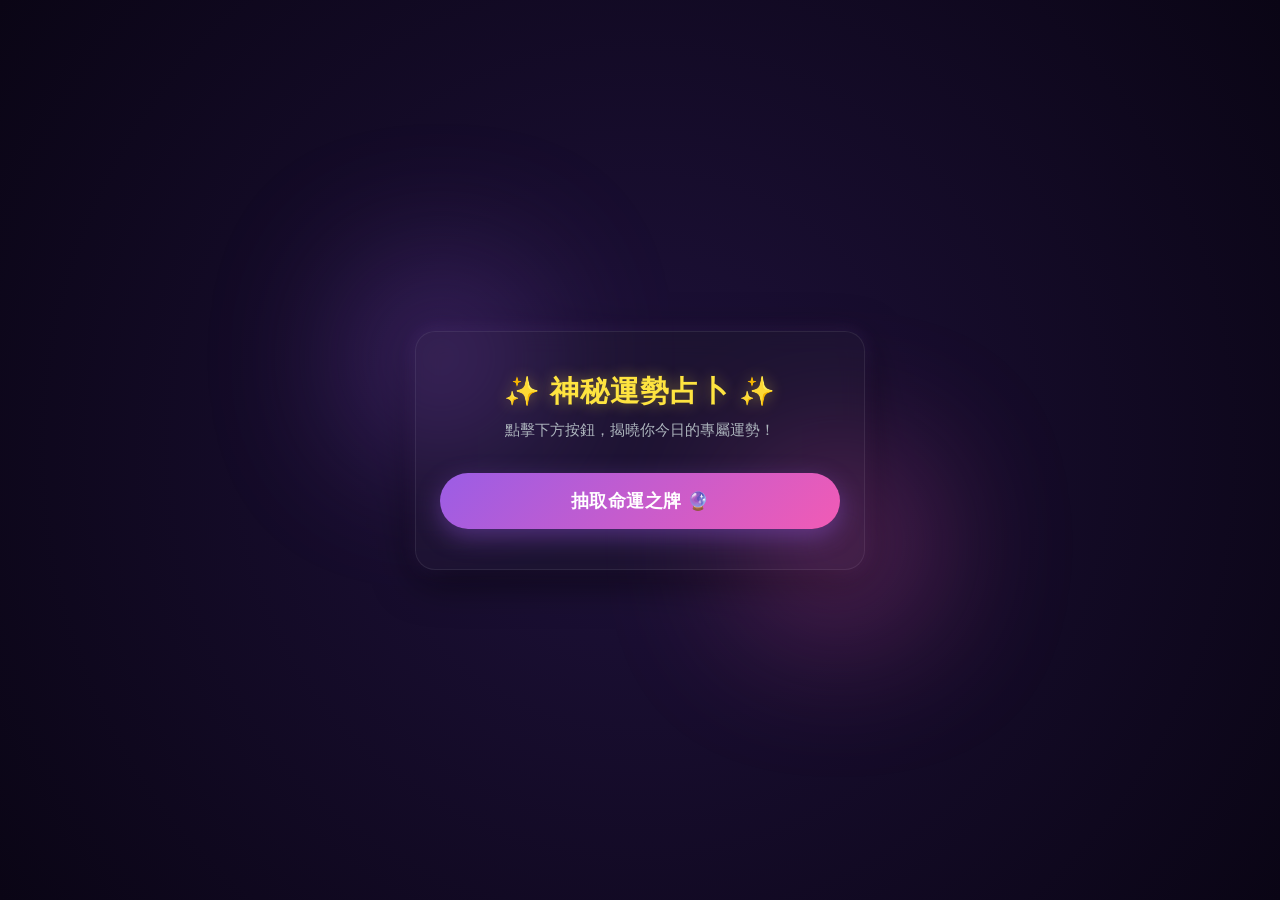
<file: fortune-teller/index.html>
<!DOCTYPE html>
<html lang="zh-TW">
<head>
    <meta charset="UTF-8">
    <meta name="viewport" content="width=device-width, initial-scale=1.0">
    <title>神秘運勢占卜</title>
    <link rel="stylesheet" href="style.css">
</head>
<body>
    <div class="container">
        <header>
            <h1>✨ 神秘運勢占卜 ✨</h1>
            <p>點擊下方按鈕，揭曉你今日的專屬運勢！</p>
        </header>
        
        <main>
            <!-- 占卜按鈕區塊 -->
            <div id="fortune-container" class="active">
                <button id="draw-btn" class="mystic-btn">抽取命運之牌 🔮</button>
            </div>
            
            <!-- 結果顯示區塊 -->
            <div id="result-container" class="hidden">
                <div class="card">
                    <h2 id="result-title"></h2>
                    <div class="result-details">
                        <p><strong>💼 工作：</strong><span id="result-work"></span></p>
                        <p><strong>📚 學業：</strong><span id="result-study"></span></p>
                        <p><strong>❤️ 愛情：</strong><span id="result-love"></span></p>
                        <p><strong>💰 金錢：</strong><span id="result-money"></span></p>
                    </div>
                    <p class="quote" id="result-quote"></p>
                </div>
                <button id="retry-btn" class="mystic-btn outline">再占卜一次 🔄</button>
            </div>
        </main>
    </div>
    <script src="script.js"></script>
</body>
</html>
</file>
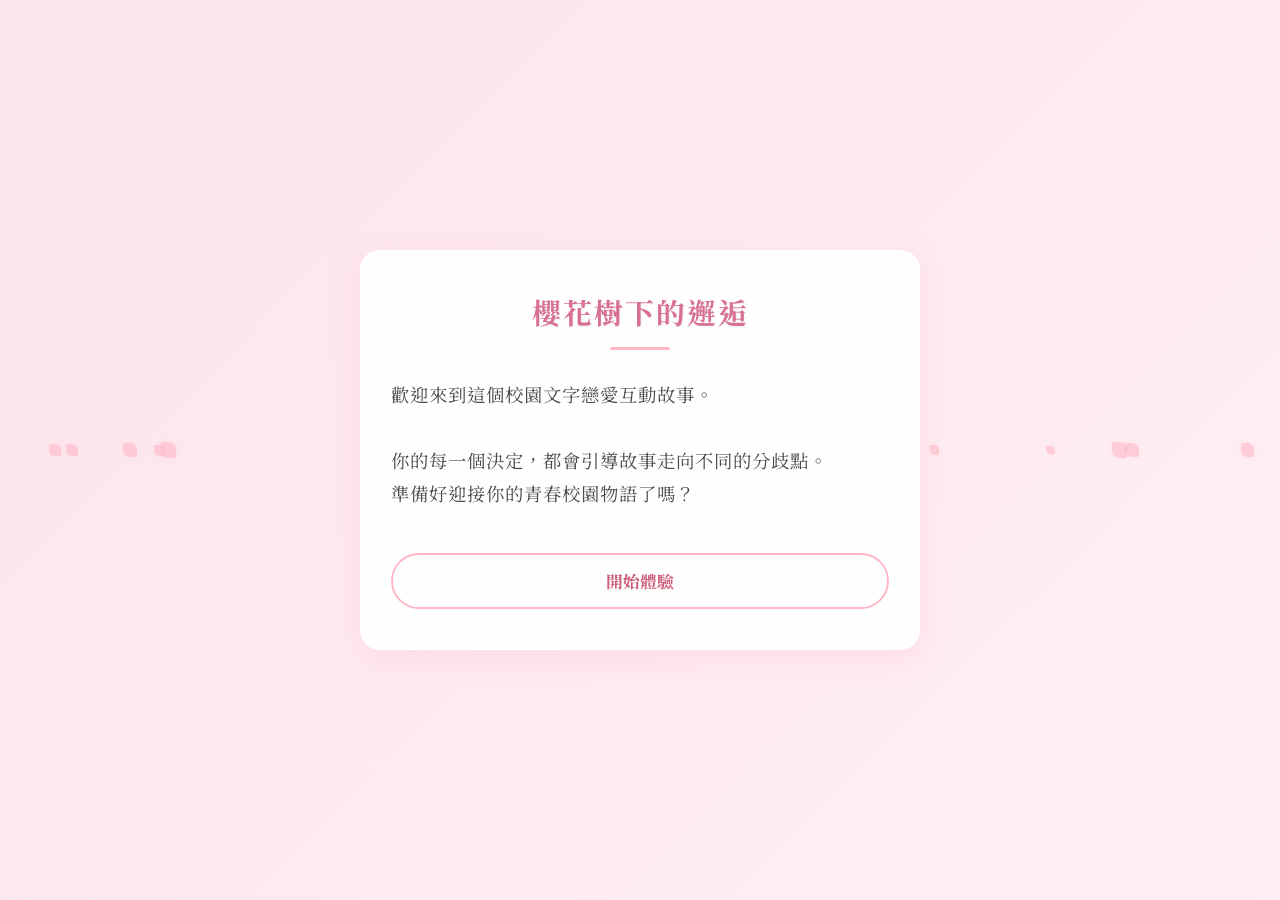
<file: romance-story/index.html>
<!DOCTYPE html>
<html lang="zh-TW">
<head>
    <meta charset="UTF-8">
    <meta name="viewport" content="width=device-width, initial-scale=1.0">
    <title>櫻花樹下的邂逅 - 戀愛互動故事</title>
    <link rel="stylesheet" href="style.css">
</head>
<body>
    <!-- 飄落的花瓣由 JavaScript 動態生成 -->
    
    <div class="container">
        <div id="game-area" class="card">
            <h1 id="story-title">櫻花樹下的邂逅</h1>
            <div class="title-decorator"></div>
            
            <div id="story-text" class="text-content">
                <p>歡迎來到這個校園文字戀愛互動故事。<br><br>你的每一個決定，都會引導故事走向不同的分歧點。<br>準備好迎接你的青春校園物語了嗎？</p>
            </div>
            
            <div id="choices-area" class="button-group">
                <button class="choice-btn" onclick="startGame()">開始體驗</button>
            </div>
        </div>
    </div>

    <script src="script.js"></script>
</body>
</html>
</file>
<file: fortune-teller/style.css>
:root {
    --primary: #9b5de5;
    --secondary: #f15bb5;
    --bg-gradient-start: #1e113a;
    --bg-gradient-end: #0a0515;
    --card-bg: rgba(30, 20, 50, 0.85);
    --text-main: #f8f9fa;
    --text-muted: #adb5bd;
    --accent: #fee440;
}

* {
    margin: 0;
    padding: 0;
    box-sizing: border-box;
}

body {
    font-family: 'Inter', -apple-system, BlinkMacSystemFont, 'Segoe UI', Roboto, Helvetica, Arial, sans-serif;
    background: radial-gradient(circle at center, var(--bg-gradient-start) 0%, var(--bg-gradient-end) 100%);
    color: var(--text-main);
    display: flex;
    justify-content: center;
    align-items: center;
    min-height: 100vh;
    padding: 1rem;
    overflow-x: hidden;
}

.container {
    width: 100%;
    max-width: 450px;
    text-align: center;
    padding: 2.5rem 1.5rem;
    background: var(--card-bg);
    border-radius: 20px;
    box-shadow: 0 10px 40px rgba(0, 0, 0, 0.6), 0 0 20px rgba(155, 93, 229, 0.2);
    backdrop-filter: blur(12px);
    border: 1px solid rgba(255, 255, 255, 0.08);
    position: relative;
    z-index: 1;
}

/* 裝飾性光晕背景 */
.container::before {
    content: '';
    position: absolute;
    top: -50px;
    left: -50px;
    width: 150px;
    height: 150px;
    background: var(--primary);
    border-radius: 50%;
    filter: blur(80px);
    z-index: -1;
    opacity: 0.5;
}

.container::after {
    content: '';
    position: absolute;
    bottom: -50px;
    right: -50px;
    width: 150px;
    height: 150px;
    background: var(--secondary);
    border-radius: 50%;
    filter: blur(80px);
    z-index: -1;
    opacity: 0.5;
}

header {
    margin-bottom: 2rem;
}

header h1 {
    color: var(--accent);
    font-size: 1.8rem;
    margin-bottom: 0.5rem;
    letter-spacing: 1px;
    text-shadow: 0 0 15px rgba(254, 228, 64, 0.4);
}

header p {
    color: var(--text-muted);
    font-size: 0.95rem;
}

/* 按鈕樣式 */
.mystic-btn {
    background: linear-gradient(135deg, var(--primary), var(--secondary));
    color: white;
    border: none;
    padding: 1rem 2rem;
    font-size: 1.1rem;
    border-radius: 50px;
    cursor: pointer;
    font-weight: 600;
    letter-spacing: 0.5px;
    transition: all 0.3s ease;
    box-shadow: 0 8px 25px rgba(155, 93, 229, 0.4);
    display: inline-flex;
    align-items: center;
    justify-content: center;
    width: 100%;
}

.mystic-btn:hover {
    transform: translateY(-3px);
    box-shadow: 0 12px 30px rgba(241, 91, 181, 0.5);
    background: linear-gradient(135deg, #a86df0, #f377c3);
}

.mystic-btn:active {
    transform: translateY(1px);
    box-shadow: 0 5px 15px rgba(155, 93, 229, 0.3);
}

.mystic-btn.outline {
    background: transparent;
    border: 2px solid rgba(241, 91, 181, 0.6);
    color: var(--text-main);
    margin-top: 1.5rem;
    padding: 0.8rem 1.5rem;
    font-size: 1rem;
    box-shadow: none;
}

.mystic-btn.outline:hover {
    background: rgba(241, 91, 181, 0.1);
    box-shadow: 0 0 15px rgba(241, 91, 181, 0.2);
    border-color: var(--secondary);
}

/* 顯示/隱藏切換 */
.hidden {
    display: none !important;
}

.active {
    display: block;
    animation: fadeIn 0.6s cubic-bezier(0.16, 1, 0.3, 1) forwards;
}

@keyframes fadeIn {
    0% { opacity: 0; transform: translateY(20px) scale(0.95); }
    100% { opacity: 1; transform: translateY(0) scale(1); }
}

/* 結果卡片區塊 */
.card {
    background: rgba(0, 0, 0, 0.3);
    border-radius: 12px;
    padding: 1.5rem;
    border: 1px solid rgba(254, 228, 64, 0.15);
    margin-bottom: 1rem;
    position: relative;
    overflow: hidden;
}

.card::before {
    content: '';
    position: absolute;
    top: 0;
    left: 0;
    width: 100%;
    height: 4px;
    background: linear-gradient(90deg, var(--accent), var(--secondary));
}

#result-title {
    color: var(--accent);
    font-size: 1.6rem;
    margin-bottom: 1.2rem;
    text-align: center;
    text-shadow: 0 0 10px rgba(254, 228, 64, 0.3);
}

.result-details {
    text-align: left;
    margin-bottom: 1.5rem;
}

.result-details p {
    margin: 1rem 0;
    font-size: 1rem;
    line-height: 1.6;
    display: flex;
    flex-direction: column;
}

.result-details p strong {
    color: var(--secondary);
    margin-bottom: 0.3rem;
    font-size: 1.05rem;
}

.result-details p span {
    color: #e9ecef;
    padding-left: 1.5rem;
    border-left: 2px solid rgba(155, 93, 229, 0.4);
}

.quote {
    font-style: italic;
    color: #ffd166;
    font-size: 1.1rem;
    margin-top: 1.5rem;
    padding-top: 1.2rem;
    border-top: 1px dashed rgba(255, 255, 255, 0.1);
    text-align: center;
    font-weight: 500;
}

/* 響應式調整 */
@media (max-width: 480px) {
    .container {
        padding: 2rem 1.2rem;
        border-radius: 16px;
    }
    header h1 {
        font-size: 1.5rem;
    }
    #result-title {
        font-size: 1.4rem;
    }
    .result-details p {
        font-size: 0.95rem;
    }
}
</file>
<file: romance-story/style.css>
@import url('https://fonts.googleapis.com/css2?family=Noto+Serif+TC:wght@400;700&display=swap');

:root {
  --primary-color: #ffb7c5; /* 櫻花粉 */
  --secondary-color: #a2c2e1; /* 粉藍色 */
  --bg-color: #fce4ec; /* 淺粉色背景 */
  --text-color: #4a4a4a; /* 深灰色文字 */
  --card-bg: rgba(255, 255, 255, 0.95);
  --btn-hover-color: #f896a8;
}

* {
  box-sizing: border-box;
  margin: 0;
  padding: 0;
}

body {
  font-family: 'Noto Serif TC', serif;
  background: linear-gradient(135deg, var(--bg-color), #fff0f5);
  color: var(--text-color);
  display: flex;
  justify-content: center;
  align-items: center;
  min-height: 100vh;
  overflow-x: hidden;
  position: relative;
}

/* 簡單的背景裝飾：飄落的櫻花花瓣 */
.petal {
  position: absolute;
  background-color: var(--primary-color);
  border-radius: 15% 50% 15% 50%;
  opacity: 0.6;
  pointer-events: none;
  animation: fall linear infinite;
  box-shadow: 0 0 5px rgba(255, 183, 197, 0.4);
}

@keyframes fall {
  0% { transform: translateY(-50px) rotate(0deg) scale(0.8); opacity: 0; }
  10% { opacity: 0.8; }
  90% { opacity: 0.5; }
  100% { transform: translateY(100vh) rotate(360deg) scale(1.2); opacity: 0; }
}

/* 遊戲主要容器 */
.container {
  width: 100%;
  max-width: 600px;
  padding: 20px;
  z-index: 10;
}

/* 卡片設計 */
.card {
  background-color: var(--card-bg);
  border-radius: 20px;
  padding: 40px 30px;
  box-shadow: 0 10px 30px rgba(255, 183, 197, 0.3);
  text-align: center;
  backdrop-filter: blur(10px);
  animation: fadeIn 0.8s ease-out;
  border: 1px solid rgba(255, 255, 255, 0.6);
  min-height: 400px;
  display: flex;
  flex-direction: column;
}

@keyframes fadeIn {
  from { opacity: 0; transform: translateY(20px); }
  to { opacity: 1; transform: translateY(0); }
}

h1 {
  font-size: 1.8rem;
  color: #d87093; /* 蒼白紫羅蘭紅 */
  margin-bottom: 15px;
  letter-spacing: 2px;
  text-shadow: 1px 1px 2px rgba(0,0,0,0.05);
}

.title-decorator {
  width: 60px;
  height: 3px;
  background: var(--primary-color);
  margin: 0 auto 25px auto;
  border-radius: 3px;
}

/* 故事文本區塊 */
.text-content {
  font-size: 1.15rem;
  line-height: 1.8;
  margin-bottom: 40px;
  flex-grow: 1;
  display: flex;
  align-items: center;
  justify-content: center;
  text-align: left;
  letter-spacing: 1px;
}

.text-content p {
  width: 100%;
}

/* 結局標題特化 */
.ending-title {
  font-size: 1.5rem;
  color: #c71585; /* 中紫羅蘭紅 */
  font-weight: bold;
  display: block;
  margin-bottom: 15px;
}

/* 按鈕區域 */
.button-group {
  display: flex;
  flex-direction: column;
  gap: 15px;
  margin-top: auto;
}

.choice-btn {
  background-color: transparent;
  border: 2px solid var(--primary-color);
  color: #cc5c77;
  padding: 14px 20px;
  font-size: 1.05rem;
  font-family: inherit;
  border-radius: 30px;
  cursor: pointer;
  transition: all 0.3s ease;
  outline: none;
  font-weight: bold;
}

.choice-btn:hover {
  background-color: var(--primary-color);
  color: white;
  box-shadow: 0 4px 15px rgba(255, 183, 197, 0.6);
  transform: translateY(-3px);
}

.choice-btn:active {
  transform: translateY(0);
}

/* 漸變隱現動畫，用於切換故事節點時吸引注意力 */
.fade-transition {
  animation: fadeTransition 0.6s ease-in-out;
}

@keyframes fadeTransition {
  0% { opacity: 0; transform: scale(0.98); }
  100% { opacity: 1; transform: scale(1); }
}

/* 響應式手機版適配 */
@media (max-width: 480px) {
  .card {
    padding: 30px 20px;
    min-height: 350px;
  }
  h1 {
    font-size: 1.5rem;
  }
  .text-content {
    font-size: 1.05rem;
  }
  .choice-btn {
    padding: 12px 15px;
    font-size: 1rem;
  }
}
</file>
